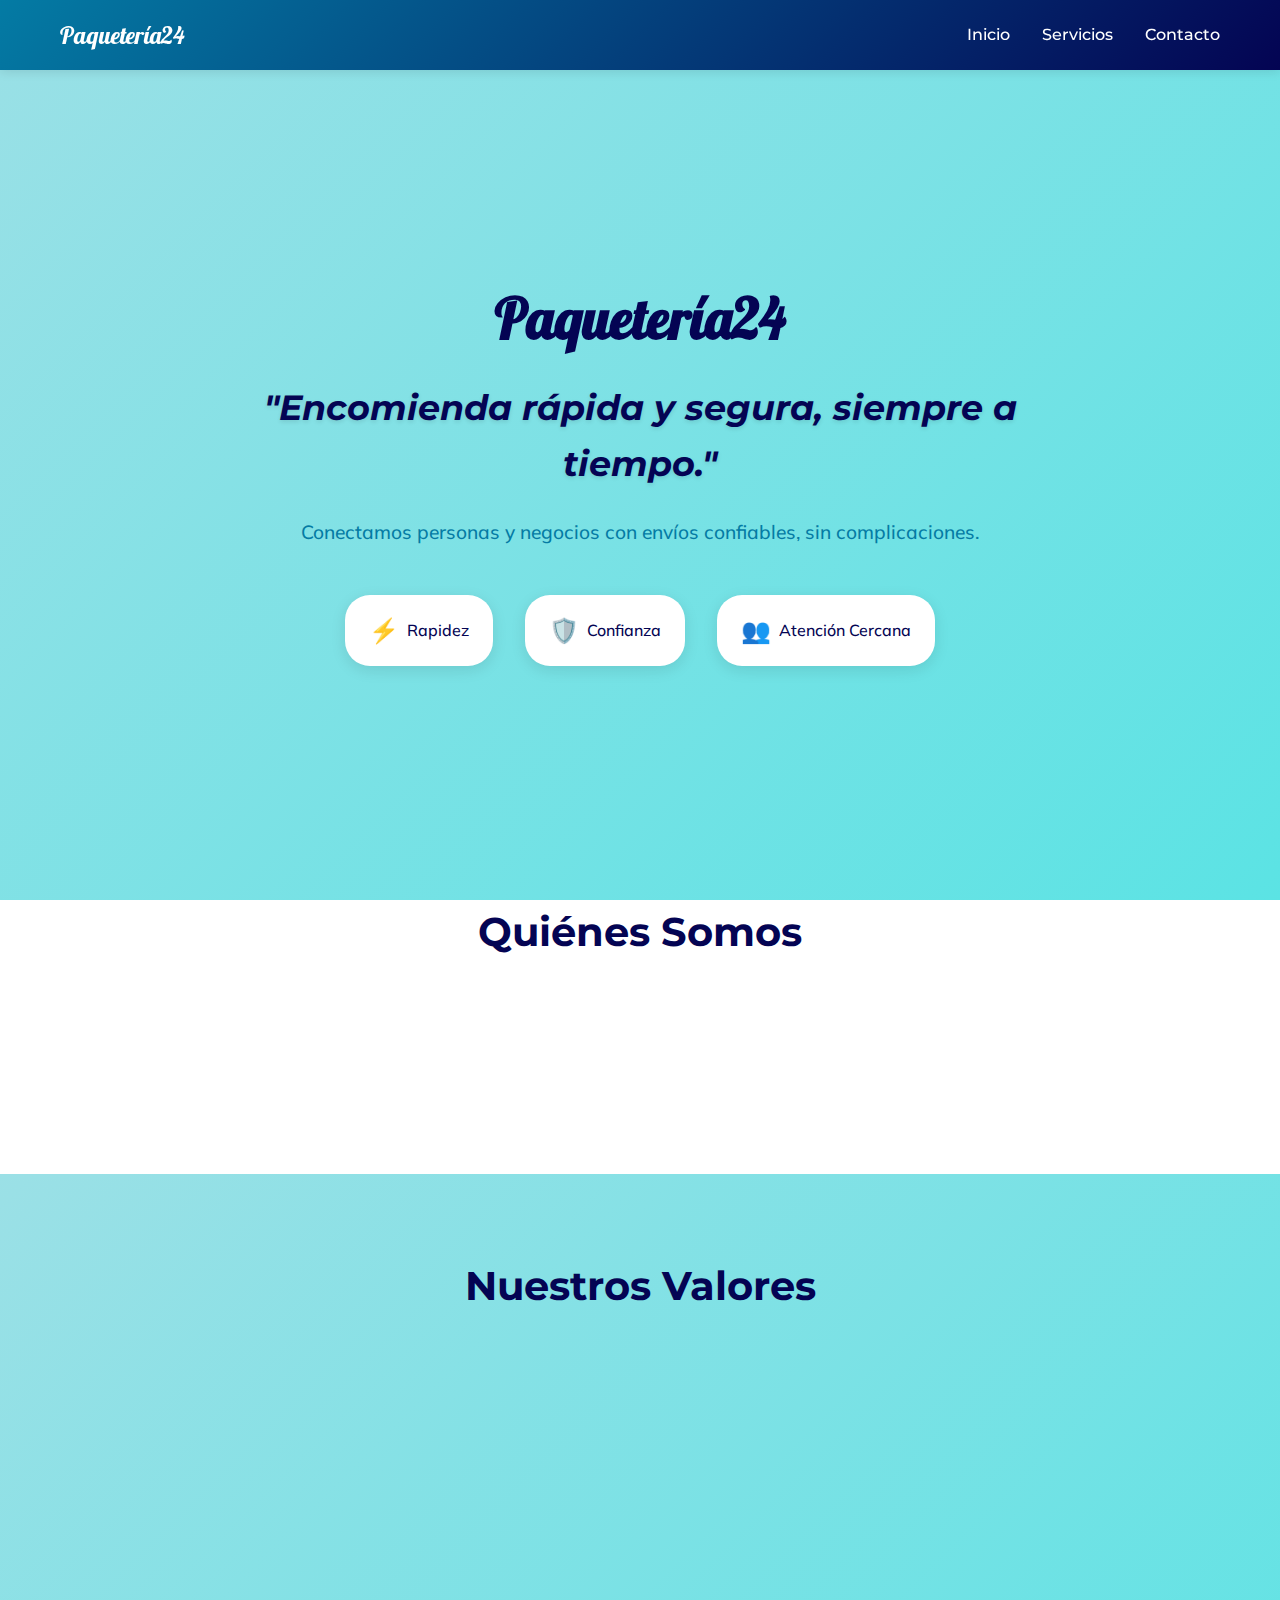
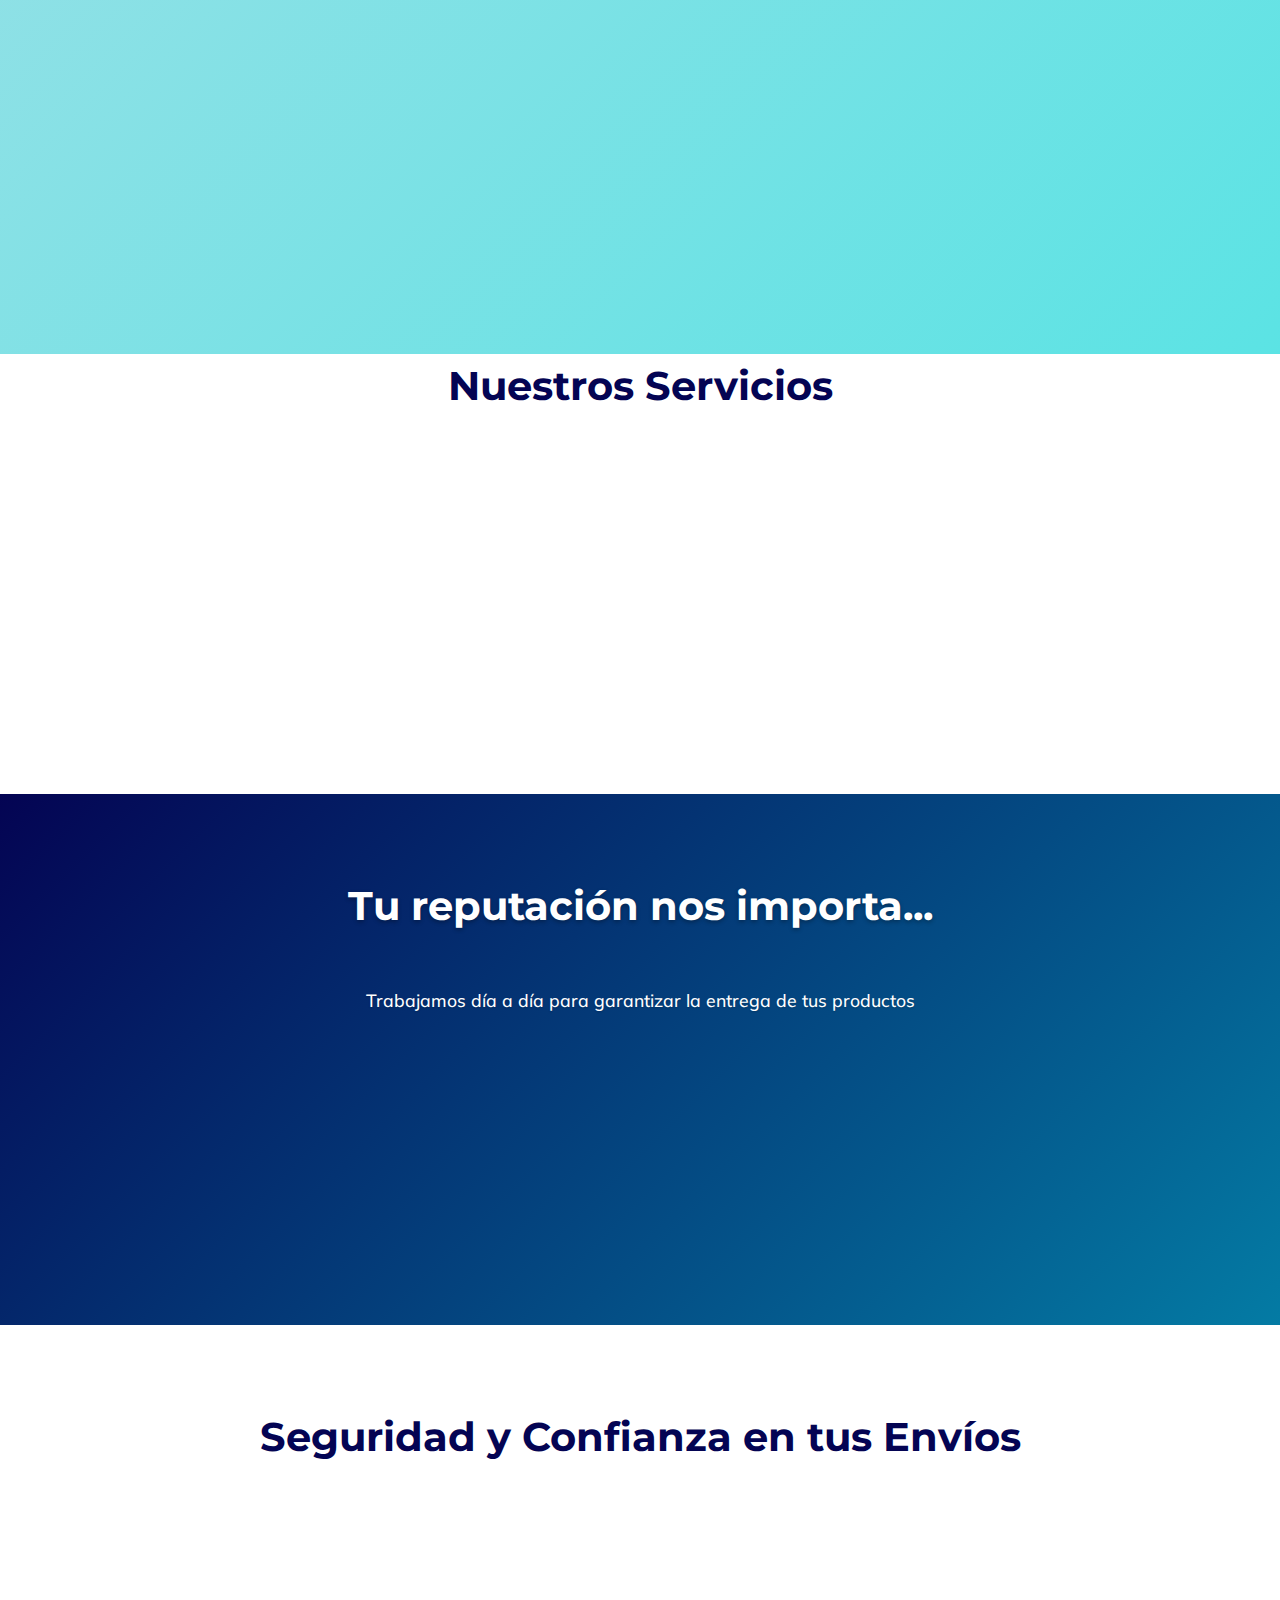
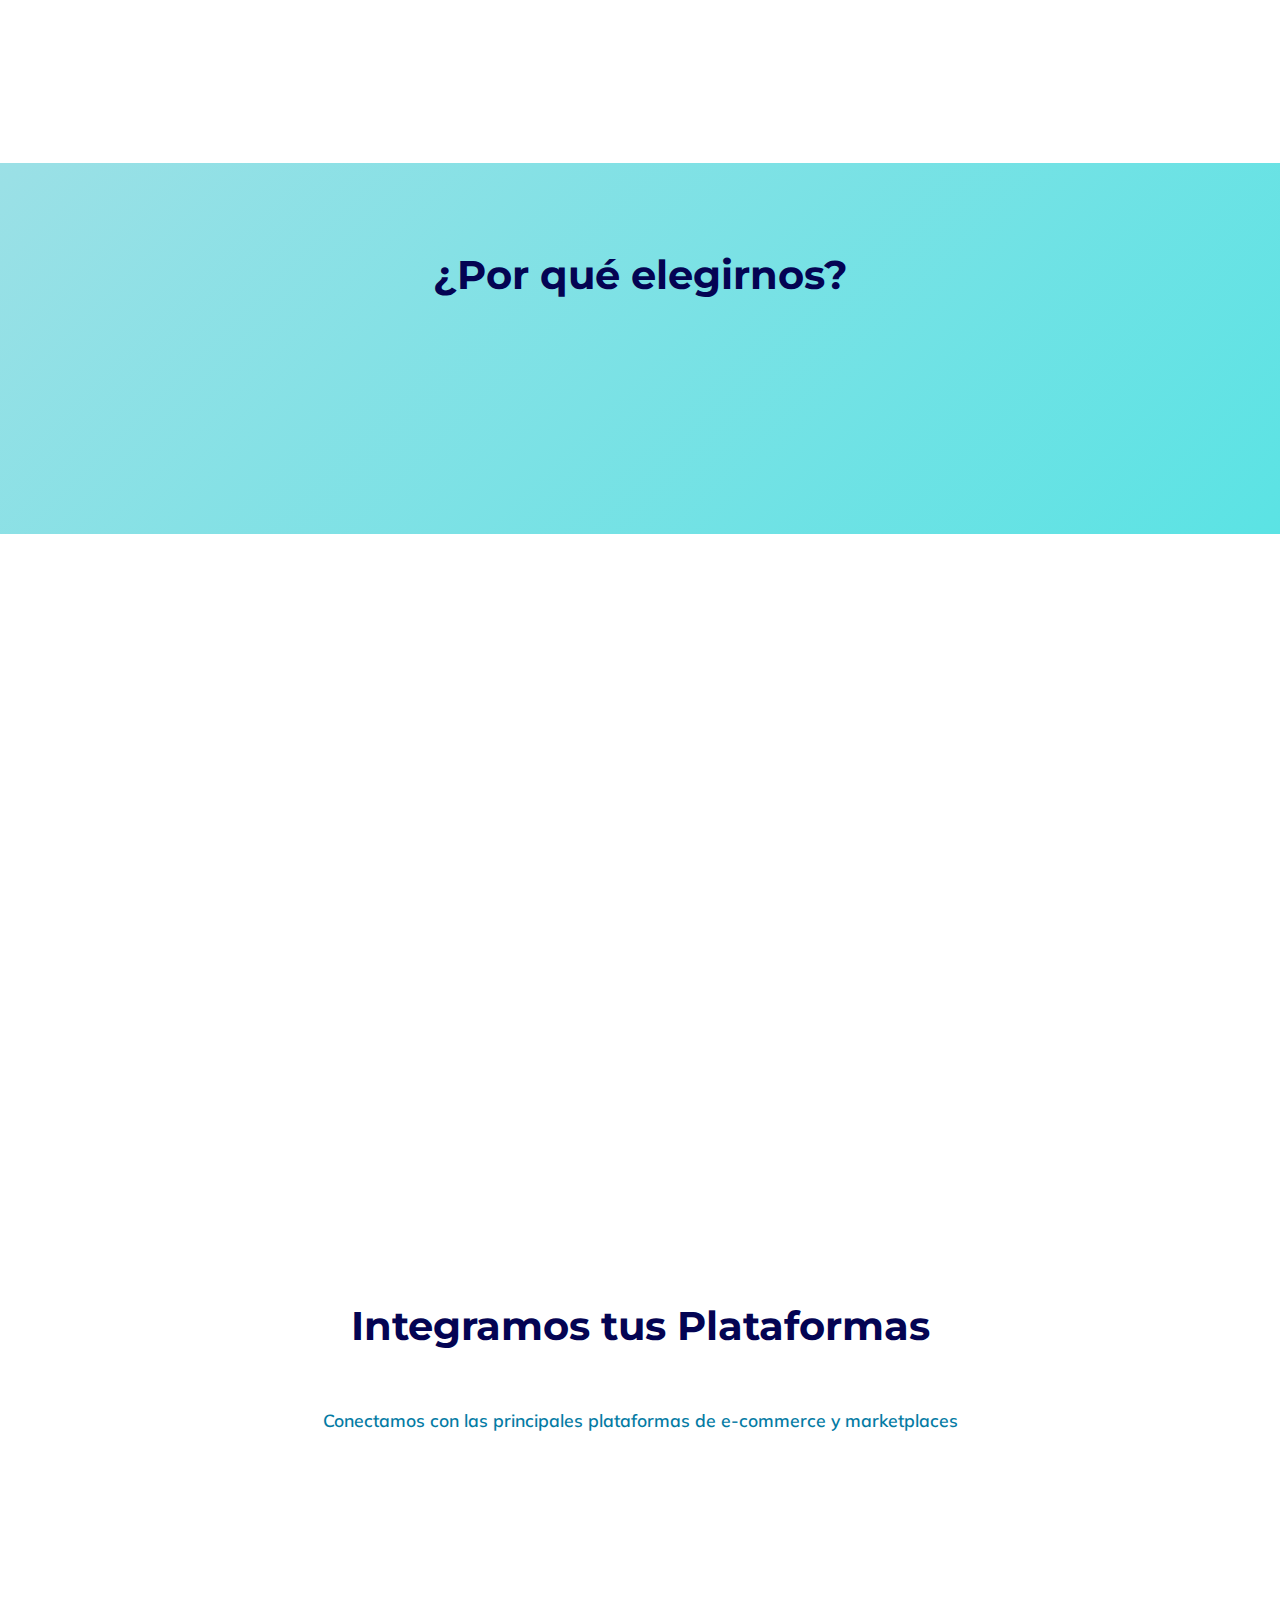
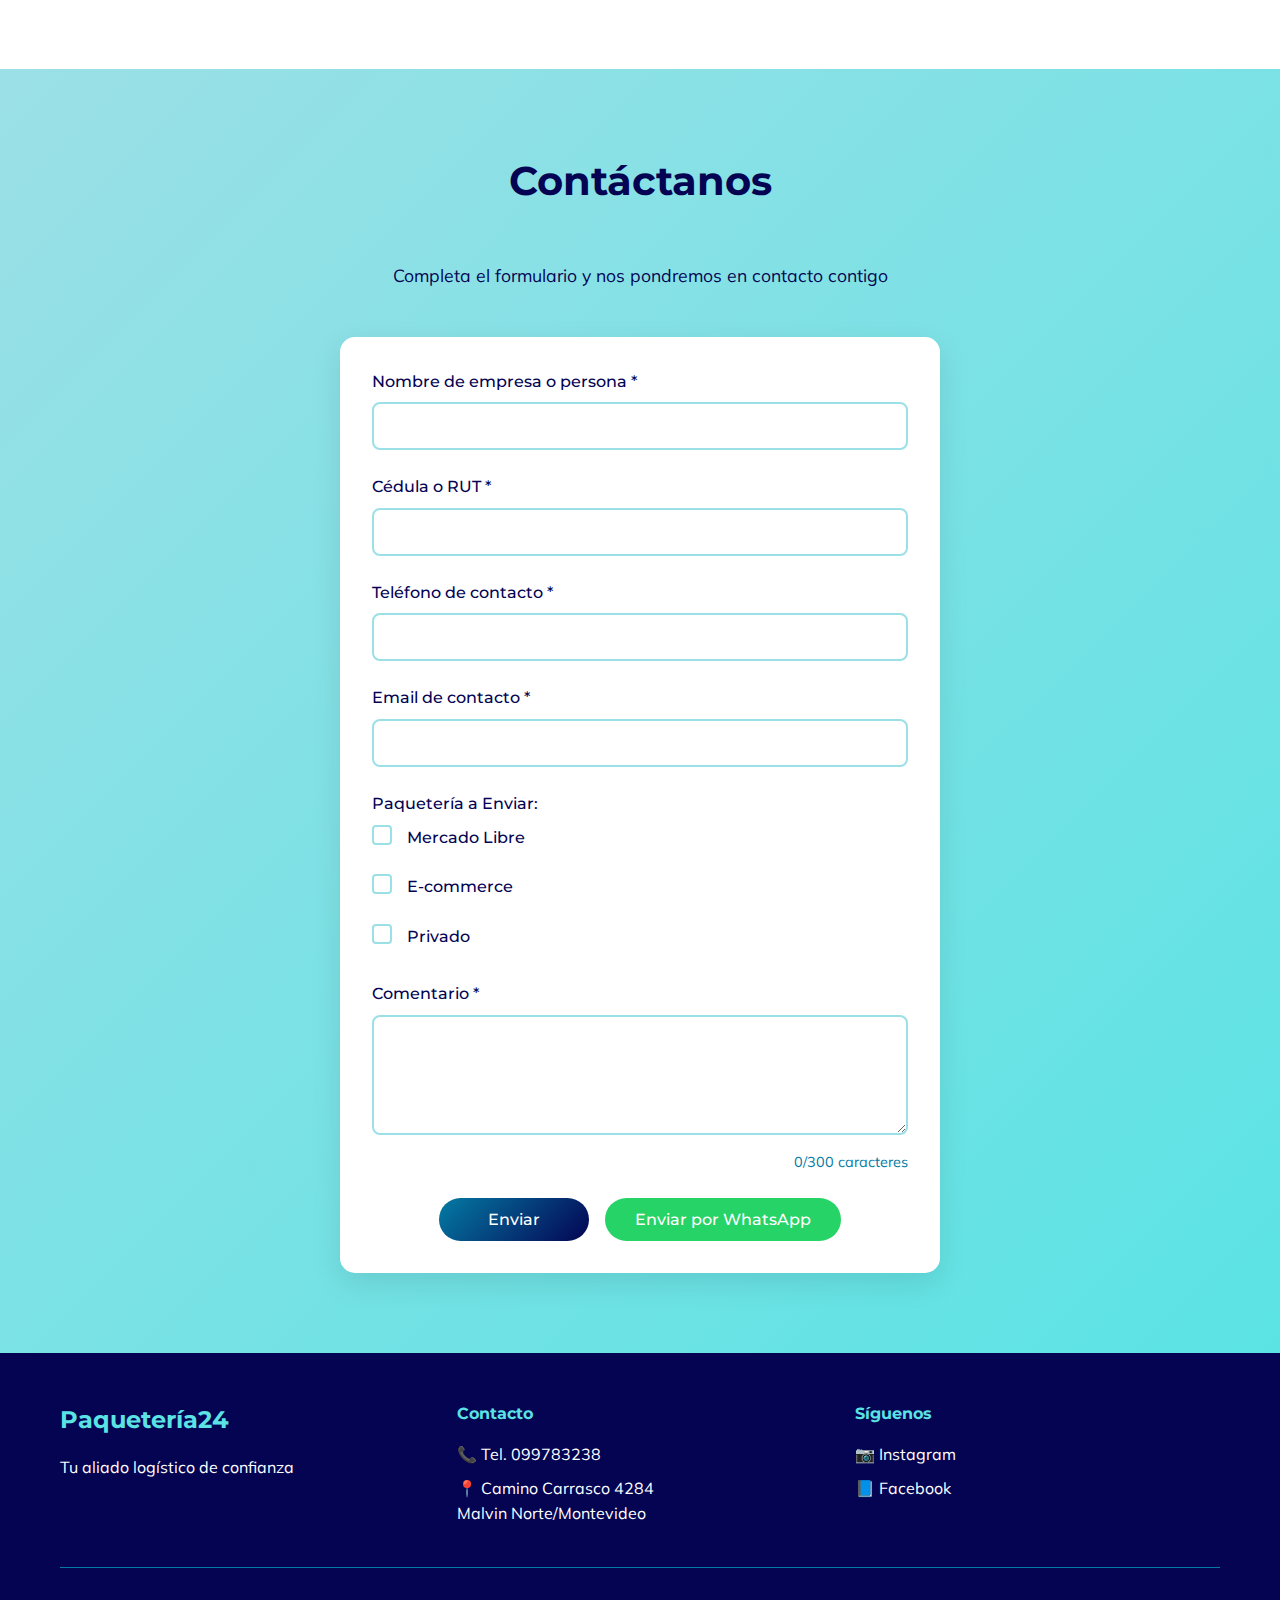
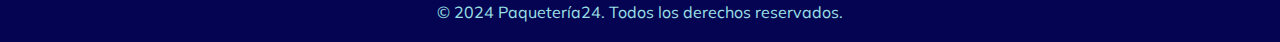
<file: index.html>
<!DOCTYPE html>
<html lang="es">

<head>
    <meta charset="UTF-8">
    <meta name="viewport" content="width=device-width, initial-scale=1.0">
    <meta http-equiv="Cache-Control" content="no-cache, no-store, must-revalidate">
    <meta http-equiv="Pragma" content="no-cache">
    <meta http-equiv="Expires" content="0">
    <title>Paquetería24 - Servicios de Logística y Encomiendas</title>
    <link rel="icon" type="image/png" href="./img/favicon.png">
    <link rel="preconnect" href="https://fonts.googleapis.com">
    <link rel="preconnect" href="https://fonts.gstatic.com" crossorigin>
    <link
        href="https://fonts.googleapis.com/css2?family=Lobster&family=Montserrat:wght@400;600;700&family=Muli:wght@300;400;500;600&family=Poppins:wght@300;400;500;600&display=swap"
        rel="stylesheet">
    <link rel="stylesheet" href="./css/styles.css?v=1.0">
</head>

<body>
    <!-- Navbar -->
    <nav class="navbar">
        <div class="nav-container">
            <div class="nav-logo">

                <span class="logo-text">Paquetería24</span>
            </div>

            <div class="nav-menu" id="nav-menu">
                <a href="#inicio" class="nav-link">Inicio</a>
                <a href="#servicios" class="nav-link">Servicios</a>
                <a href="#contacto" class="nav-link">Contacto</a>
            </div>

            <div class="nav-toggle" id="nav-toggle">
                <span class="bar"></span>
                <span class="bar"></span>
                <span class="bar"></span>
            </div>
        </div>
    </nav>

    <!-- Main Section -->
    <main id="inicio" class="main-section">
        <div class="container">
            <div class="hero-content">
                <h1 class="hero-title">Paquetería24</h1>
                <h2 class="hero-main-phrase">"Encomienda rápida y segura, siempre a tiempo."</h2>
                <p class="hero-subphrase">
                    Conectamos personas y negocios con envíos confiables, sin complicaciones.
                </p>
                <div class="hero-features">
                    <div class="feature">
                        <span class="feature-icon">⚡</span>
                        <span>Rapidez</span>
                    </div>
                    <div class="feature">
                        <span class="feature-icon">🛡️</span>
                        <span>Confianza</span>
                    </div>
                    <div class="feature">
                        <span class="feature-icon">👥</span>
                        <span>Atención Cercana</span>
                    </div>
                </div>
            </div>
        </div>
    </main>

    <!-- About Us Section -->
    <section class="about-section">
        <div class="container">
            <h2 class="section-title">Quiénes Somos</h2>
            <div class="about-grid">
                <div class="about-card">
                    <h3>MISIÓN</h3>
                    <p>Ofrecer un servicio de logística y encomiendas rápido, seguro y accesible, garantizando confianza
                        en cada entrega y conectando a nuestros clientes con lo que más importa.</p>
                </div>
                <div class="about-card">
                    <h3>VISIÓN</h3>
                    <p>Ser la empresa de paquetería preferida del país, reconocida por su puntualidad, seguridad y
                        atención personalizada, consolidando la confianza de miles de clientes.</p>
                </div>
            </div>
        </div>
    </section>

    <!-- Values Section -->
    <section class="values-section">
        <div class="container">
            <h2 class="section-title">Nuestros Valores</h2>
            <div class="values-grid">
                <div class="value-item">
                    <img src="./img/icono_camion.png" alt="icono_camion" loading="lazy">
                    <h3>Compromiso</h3>
                    <p>Cumplimos con lo prometido, siempre a tiempo.</p>
                </div>
                <div class="value-item">
                    <img src="./img/icono_caja2.png" alt="icono_caja" loading="lazy">
                    <h3>Seguridad</h3>
                    <p>Cuidamos cada paquete como si fuera nuestro.</p>
                </div>
                <div class="value-item">
                    <img src="./img/icono_validated.png" alt="icono_mano" loading="lazy">
                    <h3>Confianza</h3>
                    <p>Creamos relaciones duraderas con clientes y aliados.</p>
                </div>
                <div class="value-item">
                    <img src="./img/icono_caja.png" alt="icono_tiempo" loading="lazy">
                    <h3>Rapidez</h3>
                    <p>Soluciones inmediatas para un mundo que no espera.</p>
                </div>
                <div class="value-item">
                    <img src="./img/icono_caja.png" alt="icono_idea" loading="lazy">
                    <h3>Innovación</h3>
                    <p>Mejoramos constantemente para facilitar tus envíos.</p>
                </div>
            </div>
        </div>
    </section>

    <!-- Services Section -->
    <section id="servicios" class="services-section">
        <div class="container">
            <h2 class="section-title">Nuestros Servicios</h2>
            <div class="services-grid">
                <div class="service-card">
                    <h3>Envíos Locales</h3>
                    <p>Entrega rápida dentro de la ciudad</p>
                </div>
                <div class="service-card">
                    <h3>Envíos Nacionales</h3>
                    <p>Cobertura en todo el país</p>
                </div>
                <div class="service-card">
                    <h3>Logística Empresarial</h3>
                    <p>Soluciones a la medida para empresas</p>
                </div>
                <div class="service-card">
                    <h3>Entregas Urgentes</h3>
                    <p>Cuando el tiempo es prioridad</p>
                </div>
            </div>
        </div>
    </section>

    <!-- Stats Section -->
    <section class="stats-section">
        <div class="container">
            <h2 class="section-title">Tu reputación nos importa...</h2>
            <p class="stats-subtitle">Trabajamos día a día para garantizar la entrega de tus productos</p>
            <div class="stats-grid">
                <div class="stat-item">
                    <div class="stat-number" data-target="99">0</div>
                    <div class="stat-symbol">%</div>
                    <div class="stat-label">Entregas Exitosas</div>
                </div>
                <div class="stat-item">
                    <div class="stat-number" data-target="10">0</div>
                    <div class="stat-symbol">+</div>
                    <div class="stat-label">Clientes Satisfechos</div>
                </div>
                <div class="stat-item">
                    <div class="stat-number" data-target="24">0</div>
                    <div class="stat-symbol">hs</div>
                    <div class="stat-label">Atención al Cliente</div>
                </div>
                <div class="stat-item">
                    <div class="stat-number" data-target="8">0</div>
                    <div class="stat-symbol">+</div>
                    <div class="stat-label">Meses de Experiencia</div>
                </div>
            </div>
        </div>
    </section>

    <!-- Process Section -->
    <section class="process-section">
        <div class="container">
            <h2 class="section-title">Seguridad y Confianza en tus Envíos</h2>
            <div class="process-grid">
                <div class="process-item">
                    <div class="process-content">
                        <h3>Recolección</h3>
                        <p>Recolectamos tus paquetes en el horario acordado, ya preparados y etiquetados. Ofrecemos
                            horarios flexibles para adaptarnos a tu negocio.</p>
                    </div>
                </div>
                <div class="process-item">
                    <div class="process-content">
                        <h3>Distribución</h3>
                        <p>Organizamos todos los pedidos en nuestros centros de distribución y creamos rutas optimizadas
                            para entregas el mismo día.</p>
                    </div>
                </div>
                <div class="process-item">
                    <div class="process-content">
                        <h3>Entrega</h3>
                        <p>Entregamos tus paquetes a destino con diferentes medios de transporte, clasificados y
                            ruteados según las zonas de entrega.</p>
                    </div>
                </div>
            </div>
        </div>
    </section>

    <!-- Benefits Section -->
    <section class="benefits-section">
        <div class="container">
            <h2 class="section-title">¿Por qué elegirnos?</h2>
            <div class="benefits-grid">
                <div class="benefit-item">
                    <div class="benefit-icon">✓</div>
                    <div class="benefit-text">Precios Competitivos</div>
                </div>
                <div class="benefit-item">
                    <div class="benefit-icon">✓</div>
                    <div class="benefit-text">Servicio Puerta a Puerta</div>
                </div>
                <div class="benefit-item">
                    <div class="benefit-icon">✓</div>
                    <div class="benefit-text">Atención Lunes a Sabado</div>
                </div>
                <div class="benefit-item">
                    <div class="benefit-icon">✓</div>
                    <div class="benefit-text">Sin Recargo por Lluvia</div>
                </div>

            </div>
        </div>
    </section>

    <!-- Brand Phrases Section -->
    <section class="phrases-section">
        <div class="container">
            <div class="phrases-grid">
                <div class="phrase-item">
                    <div class="phrase-quote">"</div>
                    <p class="phrase-text">Tu paquete, siempre seguro.</p>
                </div>
                <div class="phrase-item">
                    <div class="phrase-quote">"</div>
                    <p class="phrase-text">Más que logística, confianza.</p>
                </div>
                <div class="phrase-item">
                    <div class="phrase-quote">"</div>
                    <p class="phrase-text">Conectamos destinos, entregamos sonrisas.</p>
                </div>
                <div class="phrase-item">
                    <div class="phrase-quote">"</div>
                    <p class="phrase-text">Rápido, seguro y sin complicaciones.</p>
                </div>
                <div class="phrase-item">
                    <div class="phrase-quote">"</div>
                    <p class="phrase-text">Paquetería24: la solución en movimiento.</p>
                </div>
            </div>
        </div>
    </section>

    <!-- Integrations Section -->
    <section class="integrations-section">
        <div class="container">
            <h2 class="section-title">Integramos tus Plataformas</h2>
            <p class="integrations-subtitle">Conectamos con las principales plataformas de e-commerce y marketplaces</p>
            <div class="integrations-grid">
                <div class="integration-item">
                    <div class="integration-logo">🛒</div>
                    <div class="integration-name">Mercado Libre</div>
                </div>
                <div class="integration-item">
                    <div class="integration-logo">🛍️</div>
                    <div class="integration-name">E-commerce</div>
                </div>

            </div>
        </div>
    </section>

    <!-- Contact Form Section -->
    <section id="contacto" class="contact-section">
        <div class="container">
            <h2 class="section-title">Contáctanos</h2>
            <p class="contact-subtitle">Completa el formulario y nos pondremos en contacto contigo</p>

            <form class="contact-form" id="contact-form">
                <div class="form-group">
                    <label for="nombre">Nombre de empresa o persona *</label>
                    <input type="text" id="nombre" name="nombre" required>
                </div>

                <div class="form-group">
                    <label for="cedula">Cédula o RUT *</label>
                    <input type="text" id="cedula" name="cedula" required>
                </div>

                <div class="form-group">
                    <label for="telefono">Teléfono de contacto *</label>
                    <input type="tel" id="telefono" name="telefono" required>
                </div>

                <div class="form-group">
                    <label for="email">Email de contacto *</label>
                    <input type="email" id="email" name="email" required>
                </div>

                <div class="form-group">
                    <label>Paquetería a Enviar:</label>
                    <div class="checkbox-group">
                        <label class="checkbox-label">
                            <input type="checkbox" name="paqueteria" value="mercado-libre">
                            <span class="checkmark"></span>
                            Mercado Libre
                        </label>
                        <label class="checkbox-label">
                            <input type="checkbox" name="paqueteria" value="ecommerce">
                            <span class="checkmark"></span>
                            E-commerce
                        </label>
                        <label class="checkbox-label">
                            <input type="checkbox" name="paqueteria" value="privado">
                            <span class="checkmark"></span>
                            Privado
                        </label>
                    </div>
                </div>

                <div class="form-group">
                    <label for="comentario">Comentario *</label>
                    <textarea id="comentario" name="comentario" maxlength="300" required></textarea>
                    <div class="char-counter">
                        <span id="char-count">0</span>/300 caracteres
                    </div>
                </div>

                <div class="form-buttons">
                    <button type="submit" class="btn btn-primary">Enviar</button>
                    <button type="button" class="btn btn-whatsapp" id="whatsapp-btn">Enviar por WhatsApp</button>
                </div>
            </form>
        </div>
    </section>

    <!-- Footer -->
    <footer class="footer">
        <div class="container">
            <div class="footer-content">
                <div class="footer-section">
                    <h3>Paquetería24</h3>
                    <p>Tu aliado logístico de confianza</p>
                </div>

                <div class="footer-section">
                    <h4>Contacto</h4>
                    <p>📞 Tel. 099783238</p>
                    <p>📍 Camino Carrasco 4284<br>Malvin Norte/Montevideo</p>
                </div>

                <div class="footer-section">
                    <h4>Síguenos</h4>
                    <div class="social-links">
                        <a href="https://instagram.com/paqueteria24.uy" target="_blank" rel="noopener">
                            📷 Instagram
                        </a>
                        <a href="https://facebook.com/Paqueteria24" target="_blank" rel="noopener">
                            📘 Facebook
                        </a>
                    </div>
                </div>
            </div>

            <div class="footer-bottom">

                <p>&copy; 2024 Paquetería24. Todos los derechos reservados.</p>
            </div>
        </div>
    </footer>

    <script src="./js/main.js"></script>
</body>

</html>
</file>
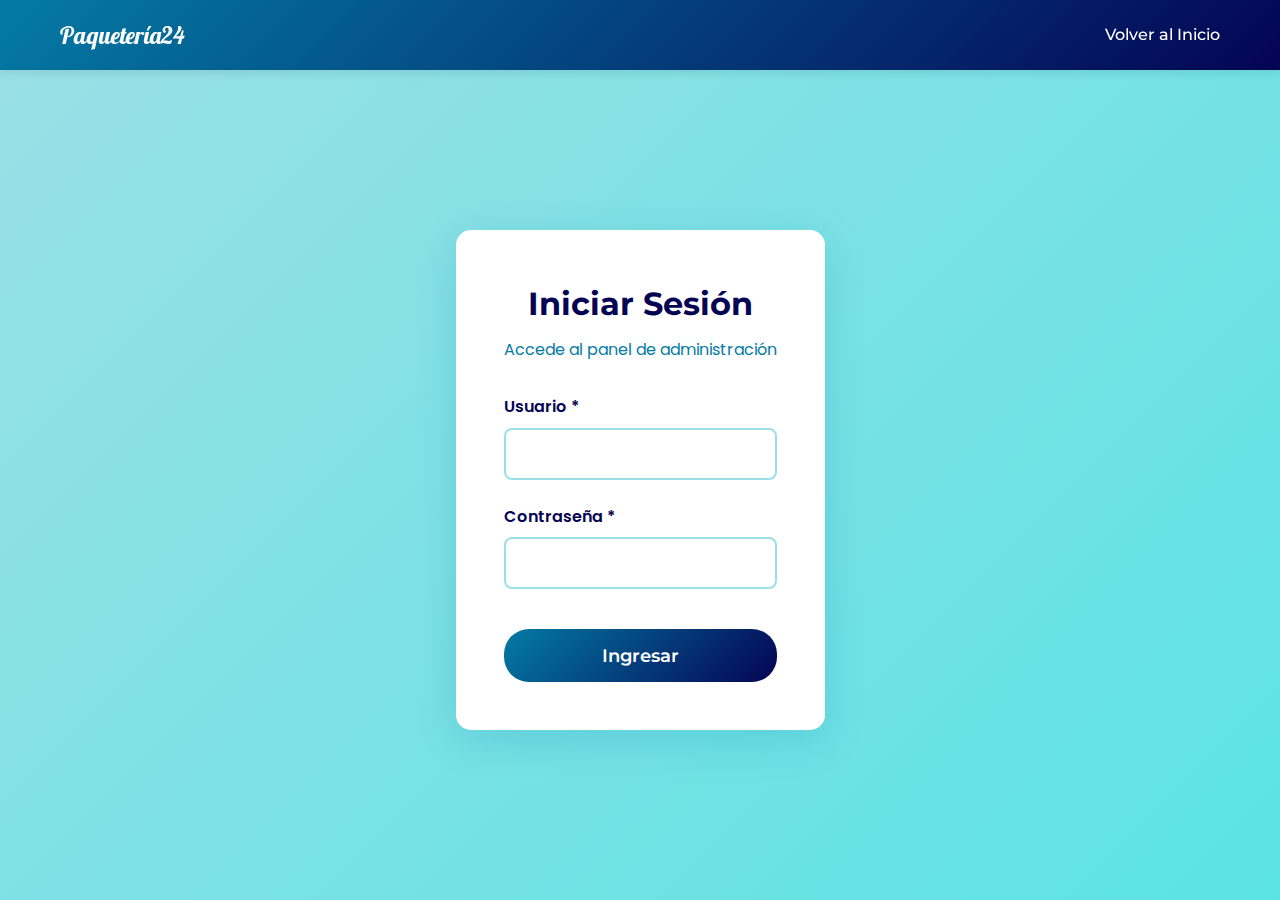
<file: dashboard.html>
<!DOCTYPE html>
<html lang="es">

<head>
    <meta charset="UTF-8">
    <meta name="viewport" content="width=device-width, initial-scale=1.0">
    <meta http-equiv="Cache-Control" content="no-cache, no-store, must-revalidate">
    <meta http-equiv="Pragma" content="no-cache">
    <meta http-equiv="Expires" content="0">
    <title>Dashboard - Paquetería24</title>
    <link rel="icon" type="image/png" href="./img/favicon.png">
    <link rel="preconnect" href="https://fonts.googleapis.com">
    <link rel="preconnect" href="https://fonts.gstatic.com" crossorigin>
    <link rel="preload" href="https://fonts.googleapis.com/css2?family=Lobster&family=Montserrat:wght@400;600;700&family=Muli:wght@300;400;500;600&family=Poppins:wght@300;400;500;600&display=swap" as="style" onload="this.onload=null;this.rel='stylesheet'">
    <noscript><link rel="stylesheet" href="https://fonts.googleapis.com/css2?family=Lobster&family=Montserrat:wght@400;600;700&family=Muli:wght@300;400;500;600&family=Poppins:wght@300;400;500;600&display=swap"></noscript>
    <link rel="stylesheet" href="./css/styles.css?v=1.1">
</head>

<body>
    <!-- Navbar -->
    <nav class="navbar">
        <div class="nav-container">
            <div class="nav-logo">
                <span class="logo-text">Paquetería24</span>
            </div>

            <div class="nav-menu" id="nav-menu">
                <button class="btn-logout" id="btn-logout">Cerrar Sesión</button>
            </div>
        </div>
    </nav>

    <!-- Dashboard Section -->
    <main class="dashboard-section">
        <div class="container">
            <h1 class="dashboard-title">Panel de Administración</h1>
            <p class="dashboard-subtitle">Consultas recibidas del formulario de contacto</p>

            <!-- Botones de control -->
            <!-- <div class="dashboard-controls">
                <button class="btn btn-primary" id="btn-sync-backend">🔄 Sincronizar con Backend</button>
                <button class="btn btn-secondary" id="btn-clear-data">🗑️ Limpiar Datos</button>
            </div> -->

            <!-- Filtros de búsqueda -->
            <!-- <div class="dashboard-filters">
                <div class="filter-group">
                    <label for="search-input">🔍 Buscar contactos:</label>
                    <input type="text" id="search-input" placeholder="Buscar por nombre, email, teléfono o cédula...">
                </div> -->
                <!-- <div class="filter-group">
                    <label for="filter-type">📦 Filtrar por tipo:</label>
                    <select id="filter-type">
                        <option value="all">Todos los tipos</option>
                        <option value="mercado-libre">Mercado Libre</option>
                        <option value="ecommerce">E-commerce</option>
                        <option value="privado">Privado</option>
                        <option value="none">Sin paquetería</option>
                    </select>
                </div> -->
            </div>

            <!-- Contador de registros -->
            <div class="stats-counter">
                <div class="counter-item">
                    <span class="counter-number" id="total-count">0</span>
                    <span class="counter-label">Total de Consultas</span>
                </div>
                <!-- <div class="counter-item">
                    <span class="counter-number" id="filtered-count">0</span>
                    <span class="counter-label">Mostrando</span>
                </div> -->
            </div>



            <!-- Tabla de datos -->
            <div class="dashboard-table-wrapper">
                <table class="dashboard-table" id="contacts-table">
                    <thead>
                        <tr>
                            <th>Nombre/Empresa</th>
                            <th>Cédula/RUT</th>
                            <th>Teléfono</th>
                            <th>Email</th>
                            <th>Tipo de Paquetería</th>
                            <th>Comentario</th>
                            <th>Fecha</th>
                            <th>Acciones</th>
                        </tr>
                    </thead>
                    <tbody id="contacts-tbody">
                        <!-- Los datos se cargarán dinámicamente -->
                    </tbody>
                </table>
            </div>

            <!-- Mensaje cuando no hay datos -->
            <div class="no-data-message" id="no-data-message">
                <p>No hay consultas registradas aún.</p>
            </div>
        </div>
    </main>

    <script src="./js/config.js"></script>
    <script src="./js/dashboard.js" defer></script>
</body>

</html>
</file>
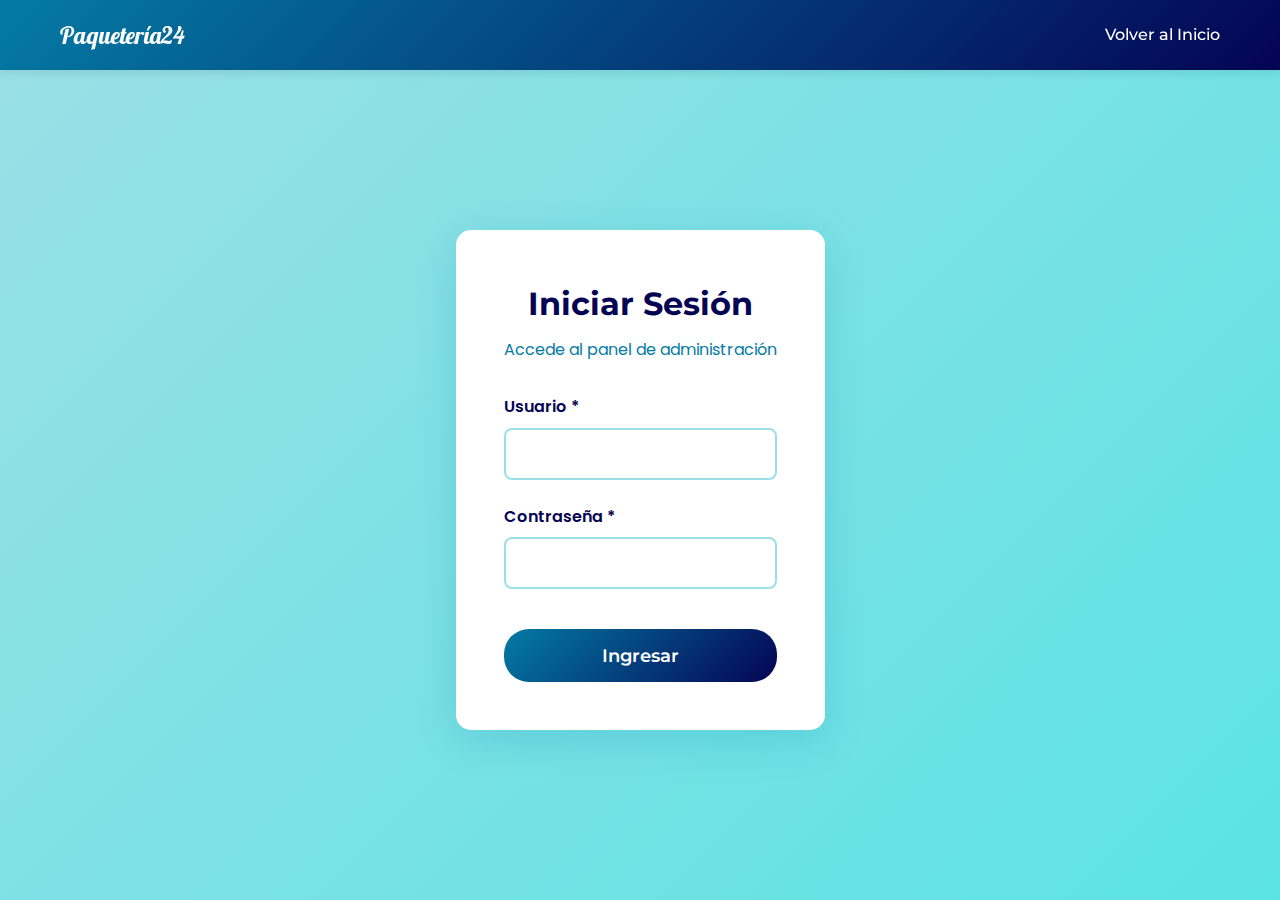
<file: login.html>
<!DOCTYPE html>
<html lang="es">

<head>
    <meta charset="UTF-8">
    <meta name="viewport" content="width=device-width, initial-scale=1.0">
    <meta http-equiv="Cache-Control" content="no-cache, no-store, must-revalidate">
    <meta http-equiv="Pragma" content="no-cache">
    <meta http-equiv="Expires" content="0">
    <title>Iniciar Sesión - Paquetería24</title>
    <link rel="icon" type="image/png" href="./img/favicon.png">
    <link rel="preconnect" href="https://fonts.googleapis.com">
    <link rel="preconnect" href="https://fonts.gstatic.com" crossorigin>
    <link rel="preload" href="https://fonts.googleapis.com/css2?family=Lobster&family=Montserrat:wght@400;600;700&family=Muli:wght@300;400;500;600&family=Poppins:wght@300;400;500;600&display=swap" as="style" onload="this.onload=null;this.rel='stylesheet'">
    <noscript><link rel="stylesheet" href="https://fonts.googleapis.com/css2?family=Lobster&family=Montserrat:wght@400;600;700&family=Muli:wght@300;400;500;600&family=Poppins:wght@300;400;500;600&display=swap"></noscript>
    <link rel="stylesheet" href="./css/styles.css?v=1.1">
</head>

<body>
    <!-- Navbar -->
    <nav class="navbar">
        <div class="nav-container">
            <div class="nav-logo">
                <span class="logo-text">Paquetería24</span>
            </div>

            <div class="nav-menu">
                <a href="index.html" class="nav-link">Volver al Inicio</a>
            </div>
        </div>
    </nav>

    <!-- Login Section -->
    <main class="login-section">
        <div class="container">
            <div class="login-container">
                <h1 class="login-title">Iniciar Sesión</h1>
                <p class="login-subtitle">Accede al panel de administración</p>

                <form class="login-form" id="login-form">
                    <div class="form-group">
                        <label for="username">Usuario *</label>
                        <input type="text" id="username" name="username" required autocomplete="username">
                    </div>

                    <div class="form-group">
                        <label for="password">Contraseña *</label>
                        <input type="password" id="password" name="password" required autocomplete="current-password">
                    </div>

                    <div class="error-message" id="error-message"></div>

                    <button type="submit" class="btn btn-primary btn-login">Ingresar</button>
                </form>
            </div>
        </div>
    </main>

    <script src="./js/login.js" defer></script>
</body>

</html>
</file>
<file: css/styles.css>
/* Reset y configuración base - v1.0 */
* {
    margin: 0;
    padding: 0;
    box-sizing: border-box;
}

:root {
    /* Colores del manual de identidad */
    --color-ciruleo: #047BA4;
    --color-azul-golfo: #040453;
    --color-turquesa: #5BE3E4;
    --color-hoja-agua: #9BE0E6;
    --color-blanco: #FFFFFF;
    
    /* Fuentes */
    --font-logo: 'Lobster', cursive;
    --font-titulo: 'Montserrat', sans-serif;
    --font-subtitulo: 'Poppins', sans-serif;
    --font-cuerpo: 'Muli', sans-serif;
}

body {
    font-family: var(--font-cuerpo);
    line-height: 1.6;
    color: var(--color-azul-golfo);
    background-color: var(--color-blanco);
}

.container {
    max-width: 1200px;
    margin: 0 auto;
    padding: 0 20px;
}

/* Navbar */
.navbar {
    background: linear-gradient(135deg, var(--color-ciruleo), var(--color-azul-golfo));
    padding: 1rem 0;
    position: fixed;
    top: 0;
    width: 100%;
    z-index: 1000;
    box-shadow: 0 2px 10px rgba(0,0,0,0.1);
}

.nav-container {
    max-width: 1200px;
    margin: 0 auto;
    padding: 0 20px;
    display: flex;
    justify-content: space-between;
    align-items: center;
}

.nav-logo {
    display: flex;
    align-items: center;
    gap: 10px;
}

.logo-img {
    height: 40px;
    width: auto;
}

.logo-text {
    font-family: var(--font-logo);
    font-size: 1.5rem;
    color: var(--color-blanco);
    font-weight: 400;
}

.nav-menu {
    display: flex;
    gap: 2rem;
}

.nav-link {
    color: var(--color-blanco);
    text-decoration: none;
    font-weight: 500;
    transition: color 0.3s ease;
    font-family: var(--font-titulo);
}

.nav-link:hover {
    color: var(--color-turquesa);
}

.nav-link-admin {
    background: rgba(255, 255, 255, 0.1);
    padding: 0.5rem 1rem;
    border-radius: 5px;
    transition: all 0.3s ease;
}

.nav-link-admin:hover {
    background: rgba(255, 255, 255, 0.2);
    color: var(--color-blanco);
}

.nav-toggle {
    display: none;
    flex-direction: column;
    cursor: pointer;
}

.bar {
    width: 25px;
    height: 3px;
    background-color: var(--color-blanco);
    margin: 3px 0;
    transition: 0.3s;
}

/* Main Section */
.main-section {
    padding: 120px 0 80px;
    background: linear-gradient(135deg, var(--color-hoja-agua), var(--color-turquesa));
    min-height: 100vh;
    display: flex;
    align-items: center;
}

.hero-content {
    text-align: center;
    max-width: 800px;
    margin: 0 auto;
}

.hero-title {
    font-family: var(--font-logo);
    font-size: 3.5rem;
    color: var(--color-azul-golfo);
    margin-bottom: 1rem;
}

.hero-main-phrase {
    font-family: var(--font-titulo);
    font-size: 2.2rem;
    color: var(--color-azul-golfo);
    margin-bottom: 1.5rem;
    font-weight: 700;
    font-style: italic;
    text-shadow: 0 2px 4px rgba(0,0,0,0.1);
}

.hero-subphrase {
    font-size: 1.2rem;
    color: var(--color-ciruleo);
    margin-bottom: 3rem;
    line-height: 1.6;
    font-weight: 500;
}

.hero-features {
    display: flex;
    justify-content: center;
    gap: 2rem;
    flex-wrap: wrap;
}

.feature {
    display: flex;
    align-items: center;
    gap: 0.5rem;
    background: var(--color-blanco);
    padding: 1rem 1.5rem;
    border-radius: 25px;
    box-shadow: 0 4px 15px rgba(0,0,0,0.1);
    font-weight: 500;
    color: var(--color-azul-golfo);
}

.feature-icon {
    font-size: 1.5rem;
}

/* About Us Section */
.about-section {
    padding: 0;
    background: var(--color-blanco);
    position: relative;
}

.about-background {
    width: 100%;
    min-height: 500px;
    background-image: url('../img/SLIDER.png');
    background-size: cover;
    background-position: center;
    background-repeat: no-repeat;
    padding: 80px 0;
    position: relative;
}

.about-background::before {
    content: '';
    position: absolute;
    top: 0;
    left: 0;
    right: 0;
    bottom: 0;
    background: rgba(255, 255, 255, 0.85);
    z-index: 1;
}

.about-section .container {
    position: relative;
    z-index: 2;
}

/* Mission and Vision - Texto Plano */
.mission-vision-container {
    display: grid;
    grid-template-columns: 1fr 1fr;
    gap: 3rem;
    max-width: 1000px;
    margin: 3rem auto 3rem;
    padding: 0 1rem;
}

.mission-vision-item {
    text-align: center;
}

.mission-vision-title {
    font-family: var(--font-titulo);
    font-size: 1.5rem;
    color: var(--color-azul-golfo);
    margin-bottom: 1rem;
    font-weight: 700;
    letter-spacing: 1px;
}

.mission-vision-text {
    color: var(--color-ciruleo);
    line-height: 1.8;
    font-size: 1rem;
    font-weight: 400;
    margin: 0;
}

/* Banner Wrapper */
.about-banner-wrapper {
    max-width: 600px;
    margin: 0 auto;
}

/* Brand Profile Intro - Texto Plano */
.brand-profile-intro {
    text-align: center;
    max-width: 900px;
    margin: 0 auto 3rem;
    padding: 0 1rem;
}

.brand-profile-title {
    font-family: var(--font-logo);
    font-size: 2.5rem;
    color: var(--color-azul-golfo);
    margin-bottom: 1.5rem;
    font-weight: 400;
}

.brand-profile-text {
    color: var(--color-azul-golfo);
    line-height: 1.9;
    font-size: 1.1rem;
    font-weight: 400;
    text-align: center;
    margin: 0;
}

/* Hero Banner Container */
.hero-banner-container {
    position: relative;
    width: 100%;
    max-width: 500px;
    margin: 0 auto;
    animation: float 6s ease-in-out infinite;
}

@keyframes float {
    0%, 100% {
        transform: translateY(0px);
    }
    50% {
        transform: translateY(-20px);
    }
}

.hero-banner-img {
    width: 100%;
    height: auto;
    border-radius: 20px;
    box-shadow: 0 20px 60px rgba(4, 123, 164, 0.3);
    transition: transform 0.3s ease, box-shadow 0.3s ease;
}

.hero-banner-img:hover {
    transform: scale(1.05);
    box-shadow: 0 25px 80px rgba(4, 123, 164, 0.4);
}

.brand-phrases {
    position: absolute;
    top: 50%;
    left: 50%;
    transform: translate(-50%, -50%);
    width: 90%;
    max-width: 450px;
    display: flex;
    flex-direction: column;
    gap: 3rem;
    pointer-events: none;
}

.brand-phrase {
    background: rgba(255, 255, 255, 0.95);
    padding: 1.2rem 1.5rem;
    border-radius: 15px;
    box-shadow: 0 10px 30px rgba(0,0,0,0.2);
    border-left: 5px solid var(--color-ciruleo);
    display: flex;
    align-items: center;
    gap: 0.5rem;
    animation: slideIn 1s ease-out;
    backdrop-filter: blur(10px);
    transition: transform 0.3s ease;
}

.brand-phrase:hover {
    transform: scale(1.05);
}

.phrase-1 {
    align-self: flex-start;
    margin-left: -30px;
    animation-delay: 0.3s;
}

.phrase-2 {
    align-self: flex-end;
    margin-right: -30px;
    animation-delay: 0.6s;
    border-left: 5px solid var(--color-turquesa);
}

@keyframes slideIn {
    from {
        opacity: 0;
        transform: translateX(-30px);
    }
    to {
        opacity: 1;
        transform: translateX(0);
    }
}

.brand-phrase p {
    font-family: var(--font-titulo);
    font-size: 0.95rem;
    font-weight: 600;
    color: var(--color-azul-golfo);
    margin: 0;
    line-height: 1.4;
}

.quote-icon {
    font-size: 1.8rem;
    color: var(--color-ciruleo);
    font-family: Georgia, serif;
    font-weight: bold;
    opacity: 0.5;
}

/* Values Section */
.values-section {
    padding: 80px 0;
    background: linear-gradient(135deg, var(--color-hoja-agua), var(--color-turquesa));
}

.values-grid {
    display: grid;
    grid-template-columns: repeat(3, 1fr);
    gap: 2rem;
    margin-top: 3rem;
}

.value-item {
    background: var(--color-blanco);
    padding: 2rem;
    border-radius: 15px;
    text-align: center;
    box-shadow: 0 5px 20px rgba(0,0,0,0.1);
    transition: transform 0.3s ease, box-shadow 0.3s ease;
    display: flex;
    flex-direction: column;
    align-items: center;
    justify-content: center;
}

.value-item:hover {
    transform: translateY(-5px);
    box-shadow: 0 10px 30px rgba(0,0,0,0.15);
}

.value-icon {
    font-size: 3rem;
    margin-bottom: 1rem;
}

.value-item img {
    width: 60px;
    height: 60px;
    object-fit: contain;
    margin-bottom: 1rem;
    filter: drop-shadow(0 2px 4px rgba(0,0,0,0.1));
    transition: all 0.3s ease;
    border-radius: 20px;
    background: rgba(255, 255, 255, 0.1);
    padding: 8px;
}

.value-item:hover img {
    transform: scale(1.1);
    filter: drop-shadow(0 4px 8px rgba(0,0,0,0.2));
}

.value-item h3 {
    font-family: var(--font-titulo);
    font-size: 1.3rem;
    color: var(--color-azul-golfo);
    margin-bottom: 1rem;
    font-weight: 600;
}

.value-item p {
    color: var(--color-ciruleo);
    line-height: 1.6;
    font-size: 0.95rem;
}

/* Delivery Highlight Styles */
.delivery-highlight {
    grid-column: 2 / 4;
    padding: 0;
    overflow: hidden;
    display: flex;
    align-items: center;
}

.delivery-image-container {
    width: 100%;
    height: 100%;
    min-height: 350px;
    background-image: url('../img/servicio-entrega.png');
    background-size: cover;
    background-position: center;
    background-repeat: no-repeat;
    position: relative;
    transition: transform 0.3s ease;
}

.delivery-image-container::before {
    content: '';
    position: absolute;
    top: 0;
    left: 0;
    right: 0;
    bottom: 0;
    background: linear-gradient(to bottom, rgba(4, 123, 164, 0.2), rgba(4, 4, 83, 0.5));
    z-index: 1;
}

.delivery-highlight:hover .delivery-image-container {
    transform: scale(1.05);
}

.delivery-highlight:hover {
    box-shadow: 0 15px 40px rgba(4, 123, 164, 0.4);
}

/* Frases fuera del div de imagen */
.delivery-phrases-outside {
    display: flex;
    flex-direction: column;
    gap: 1.5rem;
    margin-top: 2rem;
    text-align: center;
}

.delivery-phrase-text {
    font-family: var(--font-titulo);
    font-size: 1.3rem;
    font-weight: 600;
    font-style: italic;
    color: var(--color-azul-golfo);
    line-height: 1.6;
    margin: 0;
    text-shadow: 0 1px 2px rgba(0,0,0,0.1);
}

/* Brand Phrases Section */
.phrases-section {
    padding: 80px 0;
    background: var(--color-blanco);
}

.phrases-grid {
    display: grid;
    grid-template-columns: repeat(auto-fit, minmax(300px, 1fr));
    gap: 2rem;
    margin-top: 3rem;
}

.phrase-item {
    background: linear-gradient(135deg, var(--color-ciruleo), var(--color-azul-golfo));
    color: var(--color-blanco);
    padding: 2.5rem;
    border-radius: 20px;
    text-align: center;
    position: relative;
    transition: transform 0.3s ease, box-shadow 0.3s ease;
}

.phrase-item:hover {
    transform: translateY(-5px);
    box-shadow: 0 15px 35px rgba(4, 123, 164, 0.3);
}

.phrase-quote {
    font-size: 4rem;
    color: var(--color-turquesa);
    font-family: var(--font-logo);
    margin-bottom: 1rem;
    opacity: 0.7;
}

.phrase-text {
    font-size: 1.2rem;
    font-weight: 500;
    font-style: italic;
    line-height: 1.6;
}

/* Services Section */
.services-section {
    padding: 0;
    background: var(--color-blanco);
    position: relative;
}

.services-background {
    width: 100%;
    min-height: 500px;
    background-image: url('../img/services.section.png');
    background-size: cover;
    background-position: center;
    background-repeat: no-repeat;
    padding: 80px 0;
    position: relative;
}

.services-background::before {
    content: '';
    position: absolute;
    top: 0;
    left: 0;
    right: 0;
    bottom: 0;
    background: rgba(255, 255, 255, 0.85);
    z-index: 1;
}

.services-section .container {
    position: relative;
    z-index: 2;
}

/* Stats Section */
.stats-section {
    padding: 80px 0;
    background: linear-gradient(135deg, var(--color-azul-golfo), var(--color-ciruleo));
    color: var(--color-blanco);
}

.stats-section .section-title {
    color: var(--color-blanco) !important;
    text-shadow: 0 2px 4px rgba(0,0,0,0.3);
    font-weight: 700;
}

.stats-subtitle {
    text-align: center;
    font-size: 1.1rem;
    margin-bottom: 3rem;
    color: var(--color-blanco);
    text-shadow: 0 1px 2px rgba(0,0,0,0.2);
    font-weight: 500;
}

.stats-grid {
    display: grid;
    grid-template-columns: repeat(auto-fit, minmax(200px, 1fr));
    gap: 2rem;
    margin-top: 3rem;
}

.stat-item {
    text-align: center;
    padding: 2rem;
    background: rgba(255, 255, 255, 0.1);
    border-radius: 15px;
    -webkit-backdrop-filter: blur(10px);
    backdrop-filter: blur(10px);
    transition: transform 0.3s ease;
}

.stat-item:hover {
    transform: translateY(-5px);
}

.stat-number {
    font-family: var(--font-titulo);
    font-size: 3rem;
    font-weight: 700;
    color: var(--color-turquesa);
    display: inline-block;
    margin-right: 0.5rem;
}

.stat-symbol {
    font-family: var(--font-titulo);
    font-size: 2rem;
    font-weight: 600;
    color: var(--color-turquesa);
    display: inline-block;
}

.stat-label {
    font-size: 1rem;
    margin-top: 1rem;
    font-weight: 500;
}

/* Process Section - Texto Plano */
.process-section {
    padding: 80px 0;
    background: var(--color-blanco);
}

.process-content-wrapper {
    display: grid;
    grid-template-columns: repeat(3, 1fr);
    gap: 3rem;
    margin-top: 3rem;
    max-width: 1000px;
    margin-left: auto;
    margin-right: auto;
}

.process-text-item {
    text-align: center;
}

.process-title {
    font-family: var(--font-titulo);
    font-size: 1.5rem;
    color: var(--color-azul-golfo);
    margin-bottom: 1rem;
    font-weight: 700;
}

.process-text {
    color: var(--color-ciruleo);
    line-height: 1.8;
    font-size: 1rem;
    margin: 0;
}

/* Benefits Section */
.benefits-section {
    padding: 80px 0;
    background: linear-gradient(135deg, var(--color-hoja-agua), var(--color-turquesa));
}

.benefits-grid {
    display: grid;
    grid-template-columns: repeat(auto-fit, minmax(250px, 1fr));
    gap: 1.5rem;
    margin-top: 3rem;
}

.benefit-item {
    display: flex;
    align-items: center;
    gap: 1rem;
    background: var(--color-blanco);
    padding: 1.5rem;
    border-radius: 10px;
    box-shadow: 0 3px 15px rgba(0,0,0,0.1);
    transition: transform 0.3s ease, box-shadow 0.3s ease;
}

.benefit-item:hover {
    transform: translateY(-3px);
    box-shadow: 0 5px 20px rgba(0,0,0,0.15);
}

.benefit-icon {
    background: var(--color-ciruleo);
    color: var(--color-blanco);
    width: 30px;
    height: 30px;
    border-radius: 50%;
    display: flex;
    align-items: center;
    justify-content: center;
    font-weight: bold;
    flex-shrink: 0;
}

.benefit-text {
    font-weight: 500;
    color: var(--color-azul-golfo);
    font-family: var(--font-titulo);
}

/* Integrations Section */
.integrations-section {
    padding: 0;
    background: var(--color-blanco);
    position: relative;
}

.integrations-background {
    width: 100%;
    min-height: 500px;
    background-image: url('../img/integramos tus plataformas.png');
    background-size: cover;
    background-position: center;
    background-repeat: no-repeat;
    padding: 80px 0;
    position: relative;
}

.integrations-background::before {
    content: '';
    position: absolute;
    top: 0;
    left: 0;
    right: 0;
    bottom: 0;
    background: rgba(255, 255, 255, 0.85);
    z-index: 1;
}

.integrations-section .container {
    position: relative;
    z-index: 2;
}

.integrations-subtitle {
    text-align: center;
    color: var(--color-ciruleo);
    margin-bottom: 3rem;
    font-size: 1.1rem;
    font-weight: 600;
}

.integrations-grid {
    display: grid;
    grid-template-columns: repeat(auto-fit, minmax(150px, 1fr));
    gap: 2rem;
    margin-top: 3rem;
}

.integration-item {
    text-align: center;
    padding: 2rem 1rem;
    background: rgba(255, 255, 255, 0.9);
    border-radius: 15px;
    box-shadow: 0 5px 20px rgba(0,0,0,0.2);
    transition: transform 0.3s ease, box-shadow 0.3s ease;
    border: 2px solid transparent;
    backdrop-filter: blur(10px);
}

.integration-item:hover {
    transform: translateY(-5px);
    box-shadow: 0 10px 30px rgba(0,0,0,0.3);
    border-color: var(--color-turquesa);
    background: rgba(255, 255, 255, 1);
}

.integration-item:has(.mercadolibre-img) {
    padding: 0;
    overflow: hidden;
}

.integration-item:has(.paquete-img) {
    padding: 0;
    overflow: hidden;
}

.integration-logo {
    font-size: 3rem;
    margin-bottom: 1rem;
}

.mercadolibre-img {
    width: 100%;
    height: 100%;
    object-fit: cover;
    border-radius: 15px;
}

.paquete-img {
    width: 100%;
    height: 100%;
    object-fit: cover;
    border-radius: 15px;
}

.integration-name {
    font-family: var(--font-titulo);
    font-size: 1rem;
    color: var(--color-azul-golfo);
    font-weight: 600;
}

.section-title {
    font-family: var(--font-titulo);
    font-size: 2.5rem;
    text-align: center;
    color: var(--color-azul-golfo);
    margin-bottom: 3rem;
    font-weight: 700;
}

.services-grid {
    display: grid;
    grid-template-columns: repeat(auto-fit, minmax(300px, 1fr));
    gap: 2rem;
    margin-top: 3rem;
}

.service-card {
    background: rgba(255, 255, 255, 0.9);
    padding: 2rem;
    border-radius: 15px;
    text-align: center;
    box-shadow: 0 5px 20px rgba(0,0,0,0.2);
    transition: transform 0.3s ease, box-shadow 0.3s ease;
    border: 2px solid transparent;
    backdrop-filter: blur(10px);
}

.service-card:hover {
    transform: translateY(-5px);
    box-shadow: 0 10px 30px rgba(0,0,0,0.3);
    border-color: var(--color-turquesa);
    background: rgba(255, 255, 255, 1);
}

.service-icon {
    font-size: 3rem;
    margin-bottom: 1rem;
}

.service-card h3 {
    font-family: var(--font-titulo);
    font-size: 1.5rem;
    color: var(--color-azul-golfo);
    margin-bottom: 1rem;
    font-weight: 600;
}

.service-card p {
    color: var(--color-ciruleo);
    line-height: 1.6;
}

/* Contact Section */
.contact-section {
    padding: 80px 0;
    background: linear-gradient(135deg, var(--color-hoja-agua), var(--color-turquesa));
}

.contact-subtitle {
    text-align: center;
    color: var(--color-azul-golfo);
    margin-bottom: 3rem;
    font-size: 1.1rem;
}

.contact-form {
    max-width: 600px;
    margin: 0 auto;
    background: var(--color-blanco);
    padding: 2rem;
    border-radius: 15px;
    box-shadow: 0 10px 30px rgba(0,0,0,0.1);
}

.form-group {
    margin-bottom: 1.5rem;
}

.form-group label {
    display: block;
    margin-bottom: 0.5rem;
    font-weight: 500;
    color: var(--color-azul-golfo);
    font-family: var(--font-titulo);
}

.form-group input,
.form-group textarea {
    width: 100%;
    padding: 12px 15px;
    border: 2px solid var(--color-hoja-agua);
    border-radius: 8px;
    font-size: 1rem;
    font-family: var(--font-cuerpo);
    transition: border-color 0.3s ease;
}

.form-group input:focus,
.form-group textarea:focus {
    outline: none;
    border-color: var(--color-ciruleo);
}

.form-group textarea {
    resize: vertical;
    min-height: 120px;
}

.char-counter {
    text-align: right;
    font-size: 0.9rem;
    color: var(--color-ciruleo);
    margin-top: 0.5rem;
}

/* Checkbox Styles */
.checkbox-group {
    display: flex;
    flex-direction: column;
    gap: 1rem;
    margin-top: 0.5rem;
}

.checkbox-label {
    display: flex;
    align-items: center;
    cursor: pointer;
    font-weight: 400;
    color: var(--color-azul-golfo);
    position: relative;
    padding-left: 35px;
    -webkit-user-select: none;
    -moz-user-select: none;
    -ms-user-select: none;
    user-select: none;
}

.checkbox-label input[type="checkbox"] {
    position: absolute;
    opacity: 0;
    cursor: pointer;
    height: 0;
    width: 0;
}

.checkmark {
    position: absolute;
    top: 0;
    left: 0;
    height: 20px;
    width: 20px;
    background-color: var(--color-blanco);
    border: 2px solid var(--color-hoja-agua);
    border-radius: 4px;
    transition: all 0.3s ease;
}

.checkbox-label:hover input ~ .checkmark {
    border-color: var(--color-ciruleo);
    background-color: var(--color-hoja-agua);
}

.checkbox-label input:checked ~ .checkmark {
    background-color: var(--color-ciruleo);
    border-color: var(--color-ciruleo);
}

.checkmark:after {
    content: "";
    position: absolute;
    display: none;
}

.checkbox-label input:checked ~ .checkmark:after {
    display: block;
}

.checkbox-label .checkmark:after {
    left: 6px;
    top: 2px;
    width: 5px;
    height: 10px;
    border: solid var(--color-blanco);
    border-width: 0 2px 2px 0;
    transform: rotate(45deg);
}

.form-buttons {
    display: flex;
    gap: 1rem;
    justify-content: center;
    flex-wrap: wrap;
}

.btn {
    padding: 12px 30px;
    border: none;
    border-radius: 25px;
    font-size: 1rem;
    font-weight: 500;
    cursor: pointer;
    transition: all 0.3s ease;
    font-family: var(--font-titulo);
    min-width: 150px;
}

.btn-primary {
    background: linear-gradient(135deg, var(--color-ciruleo), var(--color-azul-golfo));
    color: var(--color-blanco);
}

.btn-primary:hover {
    transform: translateY(-2px);
    box-shadow: 0 5px 15px rgba(4, 123, 164, 0.3);
}

.btn-whatsapp {
    background: #25D366;
    color: var(--color-blanco);
}

.btn-whatsapp:hover {
    background: #128C7E;
    transform: translateY(-2px);
    box-shadow: 0 5px 15px rgba(37, 211, 102, 0.3);
}

/* Footer */
.footer {
    background: var(--color-azul-golfo);
    color: var(--color-blanco);
    padding: 3rem 0 1rem;
}

.footer-content {
    display: grid;
    grid-template-columns: repeat(auto-fit, minmax(250px, 1fr));
    gap: 2rem;
    margin-bottom: 2rem;
}

.footer-section h3,
.footer-section h4 {
    font-family: var(--font-titulo);
    margin-bottom: 1rem;
    color: var(--color-turquesa);
}

.footer-section h3 {
    font-size: 1.5rem;
}

.footer-section p {
    margin-bottom: 0.5rem;
    line-height: 1.6;
}

.social-links {
    display: flex;
    flex-direction: column;
    gap: 0.5rem;
}

.social-links a {
    color: var(--color-blanco);
    text-decoration: none;
    transition: color 0.3s ease;
}

.social-links a:hover {
    color: var(--color-turquesa);
}

.footer-bottom {
    text-align: center;
    padding-top: 2rem;
    border-top: 1px solid var(--color-ciruleo);
    color: var(--color-hoja-agua);
}

.closing-phrase {
    margin-bottom: 2rem;
    padding: 2rem;
    background: linear-gradient(135deg, var(--color-turquesa), var(--color-hoja-agua));
    border-radius: 15px;
    box-shadow: 0 5px 20px rgba(0,0,0,0.1);
}

.motivational-phrase {
    font-family: var(--font-titulo);
    font-size: 1.5rem;
    font-weight: 600;
    color: var(--color-azul-golfo);
    font-style: italic;
    margin: 0;
    text-shadow: 0 2px 4px rgba(0,0,0,0.1);
}

/* Media Queries para pantallas grandes */
@media (min-width: 1200px) {
    .brand-phrases {
        width: 85%;
        max-width: 420px;
        gap: 3.5rem;
    }

    .brand-phrase {
        padding: 1.3rem 1.8rem;
    }

    .phrase-1 {
        margin-left: -40px;
    }

    .phrase-2 {
        margin-right: -40px;
    }

    .brand-phrase p {
        font-size: 1rem;
    }

    .quote-icon {
        font-size: 2rem;
    }
}

@media (min-width: 992px) and (max-width: 1199px) {
    .brand-phrases {
        width: 88%;
        max-width: 400px;
        gap: 2.5rem;
    }

    .phrase-1 {
        margin-left: -25px;
    }

    .phrase-2 {
        margin-right: -25px;
    }
}

/* Responsive Design - Mobile First (70% enfoque) */
@media (max-width: 768px) {
    .nav-menu {
        position: fixed;
        left: -100%;
        top: 70px;
        flex-direction: column;
        background-color: var(--color-azul-golfo);
        width: 100%;
        text-align: center;
        transition: 0.3s;
        box-shadow: 0 10px 27px rgba(0,0,0,0.05);
        padding: 2rem 0;
    }

    .nav-menu.active {
        left: 0;
    }

    .nav-toggle {
        display: flex;
    }

    .nav-toggle.active .bar:nth-child(2) {
        opacity: 0;
    }

    .nav-toggle.active .bar:nth-child(1) {
        transform: translateY(8px) rotate(45deg);
    }

    .nav-toggle.active .bar:nth-child(3) {
        transform: translateY(-8px) rotate(-45deg);
    }

    .hero-title {
        font-size: 2.5rem;
    }

    .hero-subtitle {
        font-size: 1.4rem;
    }

    .hero-features {
        flex-direction: column;
        align-items: center;
    }

    .feature {
        width: 100%;
        max-width: 300px;
    }

    /* About Section Responsive */
    .mission-vision-container {
        grid-template-columns: 1fr;
        gap: 2rem;
        margin: 2.5rem auto;
    }

    .hero-banner-container {
        max-width: 100%;
    }

    .brand-phrase {
        padding: 1rem 1.5rem;
    }

    .phrase-1 {
        margin-left: 0;
    }

    .phrase-2 {
        margin-right: 0;
    }

    .brand-phrase p {
        font-size: 0.9rem;
    }

    .brand-profile-intro {
        margin-bottom: 2.5rem;
        padding: 0 1rem;
    }

    .brand-profile-title {
        font-size: 2rem;
    }

    .brand-profile-text {
        font-size: 1rem;
        line-height: 1.8;
    }

    .services-grid {
        grid-template-columns: 1fr;
        gap: 1.5rem;
    }

    .form-buttons {
        flex-direction: column;
        align-items: center;
    }

    .btn {
        width: 100%;
        max-width: 250px;
    }

    .footer-content {
        grid-template-columns: 1fr;
        text-align: center;
    }

    .social-links {
        align-items: center;
    }
    
    .delivery-highlight {
        grid-column: span 1;
        padding: 0;
    }
    
    .delivery-image-container {
        min-height: 300px;
    }
    
    .delivery-phrase-text {
        font-size: 1.1rem;
    }
}

@media (max-width: 480px) {
    .container {
        padding: 0 15px;
    }

    .nav-container {
        padding: 0 15px;
    }

    .hero-title {
        font-size: 2rem;
    }

    .hero-subtitle {
        font-size: 1.2rem;
    }

    .section-title {
        font-size: 2rem;
    }

    .contact-form {
        padding: 1.5rem;
    }

    .service-card {
        padding: 1.5rem;
    }
    
    .checkbox-group {
        gap: 0.8rem;
    }
    
    .checkbox-label {
        font-size: 0.9rem;
        padding-left: 30px;
    }
    
    .checkmark {
        height: 18px;
        width: 18px;
    }
    
    .stats-grid {
        grid-template-columns: repeat(2, 1fr);
        gap: 1.5rem;
    }
    
    .stat-number {
        font-size: 2.5rem;
    }

    /* About Section Mobile */
    .brand-phrases {
        position: relative;
        top: auto;
        left: auto;
        transform: none;
        margin-top: 2rem;
        gap: 1rem;
    }

    .brand-phrase {
        padding: 1rem;
    }

    .brand-phrase p {
        font-size: 0.85rem;
    }

    .quote-icon {
        font-size: 1.5rem;
    }

    .brand-profile-intro {
        margin-bottom: 2rem;
        padding: 0 0.5rem;
    }

    .brand-profile-title {
        font-size: 1.8rem;
    }

    .brand-profile-text {
        font-size: 0.95rem;
        line-height: 1.7;
    }
    
    .stats-section .section-title {
        font-size: 2rem;
        text-shadow: 0 2px 4px rgba(0,0,0,0.4);
    }
    
    .stats-subtitle {
        font-size: 1rem;
        text-shadow: 0 1px 3px rgba(0,0,0,0.3);
    }
    
    .process-content-wrapper {
        grid-template-columns: 1fr;
        gap: 2.5rem;
    }
    
    .process-title {
        font-size: 1.3rem;
    }
    
    .process-text {
        font-size: 0.95rem;
    }
    
    .benefits-grid {
        grid-template-columns: 1fr;
        gap: 1rem;
    }
    
    .integrations-grid {
        grid-template-columns: repeat(2, 1fr);
        gap: 1.5rem;
    }
    
    .integration-item {
        padding: 1.5rem 1rem;
    }
    
    
    .hero-main-phrase {
        font-size: 1.8rem;
    }
    
    .hero-subphrase {
        font-size: 1.1rem;
    }
    
    .mission-vision-container {
        gap: 1.5rem;
        margin: 2rem auto;
    }
    
    .mission-vision-title {
        font-size: 1.3rem;
    }
    
    .mission-vision-text {
        font-size: 0.95rem;
    }
    
    .values-grid {
        grid-template-columns: 1fr;
        gap: 1.5rem;
    }
    
    .value-item img {
        width: 50px;
        height: 50px;
    }
    
    .delivery-highlight {
        grid-column: span 1;
        padding: 0;
    }
    
    .delivery-image-container {
        min-height: 250px;
    }
    
    .delivery-phrase-text {
        font-size: 1rem;
    }
    
    .delivery-phrases-outside {
        gap: 1rem;
        margin-top: 1.5rem;
    }
    
    .phrases-grid {
        grid-template-columns: 1fr;
        gap: 1.5rem;
    }
    
    .phrase-item {
        padding: 2rem;
    }
    
    .phrase-text {
        font-size: 1.1rem;
    }
    
    .motivational-phrase {
        font-size: 1.3rem;
    }
    
    .value-item img {
        width: 45px;
        height: 45px;
    }
}

/* Animaciones */
@keyframes fadeInUp {
    from {
        opacity: 0;
        transform: translateY(30px);
    }
    to {
        opacity: 1;
        transform: translateY(0);
    }
}

.hero-content {
    animation: fadeInUp 1s ease-out;
}

.service-card {
    animation: fadeInUp 0.6s ease-out;
}

/* Smooth scrolling */
html {
    scroll-behavior: smooth;
}

/* ===================================
   DASHBOARD STYLES
   =================================== */

/* Dashboard Section */
.dashboard-section {
    padding: 120px 0 80px;
    background: linear-gradient(135deg, var(--color-hoja-agua), var(--color-turquesa));
    min-height: 100vh;
}

.dashboard-title {
    font-family: var(--font-logo);
    font-size: 2.5rem;
    color: var(--color-azul-golfo);
    text-align: center;
    margin-bottom: 1rem;
}

.dashboard-subtitle {
    text-align: center;
    color: var(--color-ciruleo);
    margin-bottom: 3rem;
    font-size: 1.1rem;
    font-weight: 500;
}

/* Logout Button */
.btn-logout {
    background: linear-gradient(135deg, var(--color-turquesa), var(--color-hoja-agua));
    color: var(--color-azul-golfo);
    border: none;
    padding: 10px 25px;
    border-radius: 25px;
    font-family: var(--font-titulo);
    font-weight: 600;
    cursor: pointer;
    transition: all 0.3s ease;
    font-size: 0.95rem;
}

.btn-logout:hover {
    background: linear-gradient(135deg, var(--color-hoja-agua), var(--color-turquesa));
    transform: translateY(-2px);
    box-shadow: 0 5px 15px rgba(91, 227, 228, 0.3);
}

/* Clear Data Button */
.btn-clear-data {
    background: linear-gradient(135deg, #e74c3c, #c0392b);
    color: var(--color-blanco);
    border: none;
    padding: 12px 20px;
    border-radius: 8px;
    font-family: var(--font-titulo);
    font-weight: 600;
    cursor: pointer;
    transition: all 0.3s ease;
    font-size: 0.95rem;
    white-space: nowrap;
}

.btn-clear-data:hover {
    background: linear-gradient(135deg, #c0392b, #e74c3c);
    transform: translateY(-2px);
    box-shadow: 0 5px 15px rgba(231, 76, 60, 0.3);
}

/* Dashboard Controls */
.dashboard-controls {
    display: flex;
    gap: 1rem;
    margin-bottom: 2rem;
    flex-wrap: wrap;
}

/* Stats Counter */
.stats-counter {
    display: flex;
    gap: 2rem;
    justify-content: center;
    margin-bottom: 2rem;
    flex-wrap: wrap;
}

.counter-item {
    background: var(--color-blanco);
    padding: 1.5rem 2.5rem;
    border-radius: 15px;
    box-shadow: 0 5px 20px rgba(0,0,0,0.1);
    text-align: center;
    min-width: 180px;
}

.counter-number {
    display: block;
    font-family: var(--font-titulo);
    font-size: 2.5rem;
    font-weight: 700;
    color: var(--color-ciruleo);
    margin-bottom: 0.5rem;
}

.counter-label {
    display: block;
    font-size: 0.9rem;
    color: var(--color-azul-golfo);
    font-weight: 500;
    text-transform: uppercase;
    letter-spacing: 0.5px;
}

.search-input,
.filter-select {
    padding: 12px 15px;
    border: 2px solid var(--color-blanco);
    border-radius: 8px;
    font-size: 1rem;
    font-family: var(--font-cuerpo);
    background: var(--color-blanco);
    color: var(--color-azul-golfo);
    transition: border-color 0.3s ease;
}

.search-input {
    flex: 1;
    min-width: 250px;
}

.filter-select {
    min-width: 200px;
}

.search-input:focus,
.filter-select:focus {
    outline: none;
    border-color: var(--color-ciruleo);
}

/* Dashboard Table */
.dashboard-table-wrapper {
    background: var(--color-blanco);
    border-radius: 15px;
    padding: 1.5rem;
    box-shadow: 0 10px 30px rgba(0,0,0,0.1);
    overflow-x: auto;
}

.dashboard-table {
    width: 100%;
    border-collapse: collapse;
    font-size: 0.95rem;
}

.dashboard-table thead {
    background: linear-gradient(135deg, var(--color-ciruleo), var(--color-azul-golfo));
}

.dashboard-table th {
    padding: 1rem;
    text-align: left;
    font-family: var(--font-titulo);
    font-weight: 600;
    color: var(--color-blanco);
    white-space: nowrap;
}

.dashboard-table tbody tr {
    border-bottom: 1px solid var(--color-hoja-agua);
    transition: background-color 0.3s ease;
}

.dashboard-table tbody tr:hover {
    background-color: var(--color-hoja-agua);
}

.dashboard-table td {
    padding: 1rem;
    color: var(--color-azul-golfo);
    vertical-align: top;
}

.dashboard-table td:last-child {
    max-width: 200px;
    overflow: hidden;
    text-overflow: ellipsis;
}

/* Badges for package types */
.badge {
    display: inline-block;
    padding: 4px 12px;
    border-radius: 15px;
    font-size: 0.85rem;
    font-weight: 500;
    margin: 2px;
    white-space: nowrap;
}

.badge-mercado-libre {
    background: #FFE600;
    color: #333;
}

.badge-ecommerce {
    background: var(--color-ciruleo);
    color: var(--color-blanco);
}

.badge-privado {
    background: var(--color-turquesa);
    color: var(--color-azul-golfo);
}

/* Action Buttons */
.action-buttons {
    display: flex;
    gap: 0.5rem;
    justify-content: center;
}

.btn-delete {
    background: #e74c3c;
    color: white;
    border: none;
    padding: 0.5rem 1rem;
    border-radius: 5px;
    cursor: pointer;
    font-weight: 500;
    transition: all 0.3s ease;
    font-size: 0.9rem;
}

.btn-delete:hover {
    background: #c0392b;
    transform: translateY(-2px);
    box-shadow: 0 4px 8px rgba(231, 76, 60, 0.3);
}

.btn-delete:active {
    transform: translateY(0);
}

/* No data message */
.no-data-message {
    display: none;
    text-align: center;
    padding: 3rem;
    background: var(--color-blanco);
    border-radius: 15px;
    box-shadow: 0 10px 30px rgba(0,0,0,0.1);
}

.no-data-message.show {
    display: block;
}

.no-data-message p {
    font-size: 1.2rem;
    color: var(--color-ciruleo);
    font-weight: 500;
}

/* Responsive Dashboard */
@media (max-width: 768px) {
    .dashboard-title {
        font-size: 2rem;
    }

    .dashboard-controls {
        flex-direction: column;
    }

    .search-input,
    .filter-select,
    .btn-clear-data {
        width: 100%;
    }

    .stats-counter {
        gap: 1rem;
    }

    .counter-item {
        padding: 1rem 1.5rem;
        min-width: 140px;
    }

    .counter-number {
        font-size: 2rem;
    }

    .counter-label {
        font-size: 0.8rem;
    }

    .dashboard-table-wrapper {
        padding: 1rem;
    }

    .dashboard-table {
        font-size: 0.85rem;
    }

    .dashboard-table th,
    .dashboard-table td {
        padding: 0.75rem 0.5rem;
    }
    
    .dashboard-table td:last-child {
        max-width: 150px;
    }
}

@media (max-width: 480px) {
    .dashboard-section {
        padding: 100px 0 60px;
    }

    .dashboard-title {
        font-size: 1.7rem;
    }

    .dashboard-subtitle {
        font-size: 1rem;
    }
}

/* Dashboard Controls */
.dashboard-controls {
    display: flex;
    gap: 1rem;
    margin: 2rem 0;
    flex-wrap: wrap;
}

.dashboard-controls .btn {
    padding: 0.75rem 1.5rem;
    border: none;
    border-radius: 8px;
    font-weight: 600;
    cursor: pointer;
    transition: all 0.3s ease;
    font-size: 0.9rem;
}

.dashboard-controls .btn-primary {
    background: linear-gradient(135deg, #047BA4, #040453);
    color: white;
}

.dashboard-controls .btn-primary:hover {
    transform: translateY(-2px);
    box-shadow: 0 4px 12px rgba(4, 123, 164, 0.3);
}

.dashboard-controls .btn-secondary {
    background: #6c757d;
    color: white;
}

.dashboard-controls .btn-secondary:hover {
    background: #5a6268;
    transform: translateY(-2px);
    box-shadow: 0 4px 12px rgba(108, 117, 125, 0.3);
}

@media (max-width: 768px) {
    .dashboard-controls {
        flex-direction: column;
    }
    
    .dashboard-controls .btn {
        width: 100%;
    }
}

/* ===================================
   LOGIN SECTION
   =================================== */
.login-section {
    min-height: 100vh;
    display: flex;
    align-items: center;
    justify-content: center;
    padding: 100px 20px 40px;
    background: linear-gradient(135deg, var(--color-hoja-agua), var(--color-turquesa));
}

.login-container {
    background: var(--color-blanco);
    padding: 3rem;
    border-radius: 15px;
    box-shadow: 0 10px 40px rgba(4, 123, 164, 0.2);
    max-width: 450px;
    width: 100%;
}

.login-title {
    font-family: var(--font-titulo);
    font-size: 2rem;
    color: var(--color-azul-golfo);
    margin-bottom: 0.5rem;
    text-align: center;
}

.login-subtitle {
    font-family: var(--font-subtitulo);
    color: var(--color-ciruleo);
    text-align: center;
    margin-bottom: 2rem;
    font-size: 1rem;
}

.login-form .form-group {
    margin-bottom: 1.5rem;
}

.login-form label {
    display: block;
    margin-bottom: 0.5rem;
    color: var(--color-azul-golfo);
    font-weight: 600;
    font-family: var(--font-subtitulo);
}

.login-form input {
    width: 100%;
    padding: 0.875rem;
    border: 2px solid var(--color-hoja-agua);
    border-radius: 8px;
    font-size: 1rem;
    font-family: var(--font-cuerpo);
    transition: all 0.3s ease;
}

.login-form input:focus {
    outline: none;
    border-color: var(--color-ciruleo);
    box-shadow: 0 0 0 3px rgba(4, 123, 164, 0.1);
}

.error-message {
    display: none;
    background: #fee;
    color: #c33;
    padding: 0.75rem;
    border-radius: 8px;
    margin-bottom: 1rem;
    font-size: 0.9rem;
    text-align: center;
    border: 1px solid #fcc;
}

.btn-login {
    width: 100%;
    padding: 1rem;
    font-size: 1.1rem;
    font-weight: 600;
    margin-top: 1rem;
}

@media (max-width: 768px) {
    .login-container {
        padding: 2rem 1.5rem;
    }
    
    .login-title {
        font-size: 1.75rem;
    }
}
</file>
